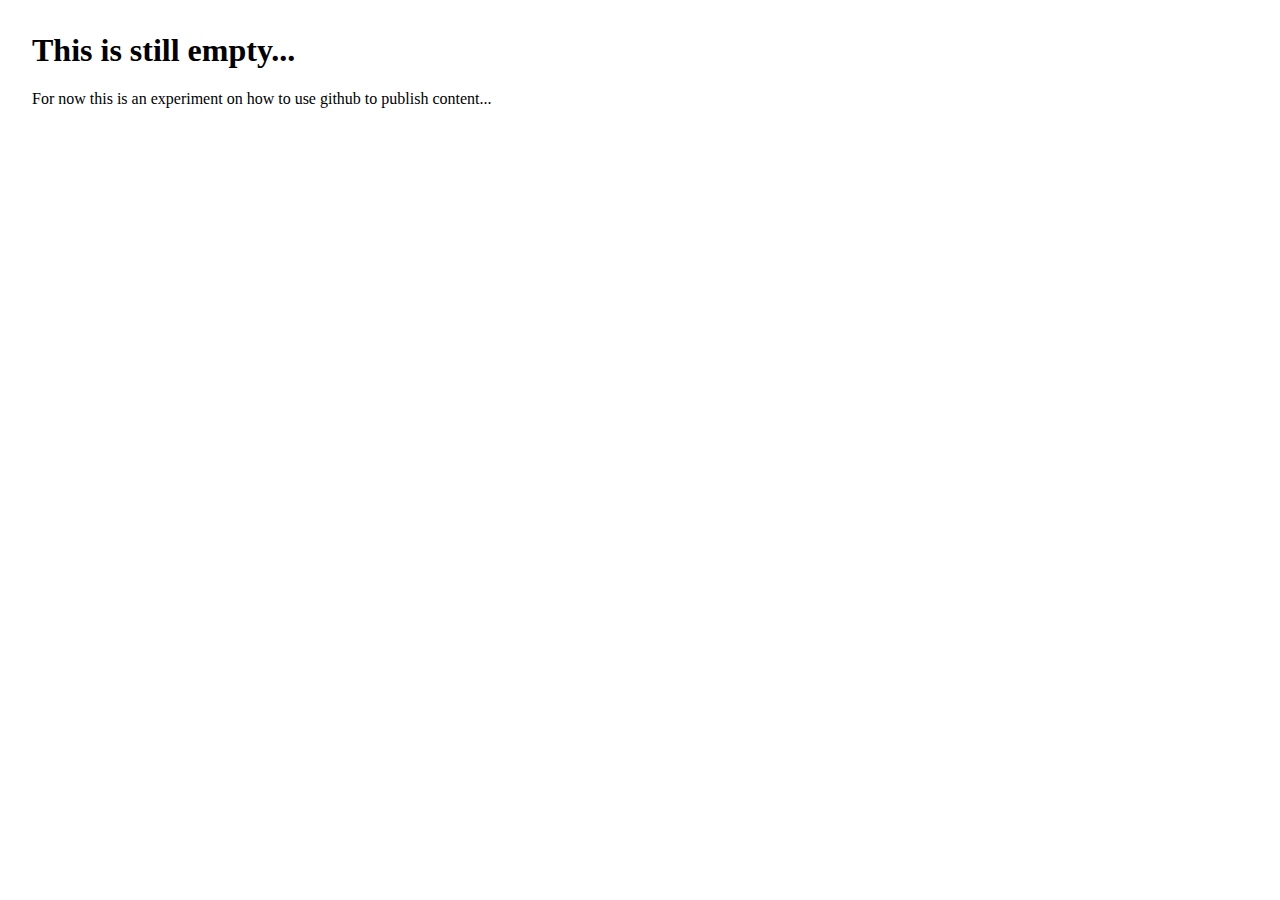
<file: index.html>
<!DOCTYPE html>
<html>
<head>
	<title>WIP</title>
	<style type="text/css">
body { margin: 2em; }		
	</style>
</head>
<body>
	<h1>This is still empty...</h1>
	<p>
		For now this is an experiment on how to use github to
		publish content...
	</p>
	
</body>
</html>
</file>
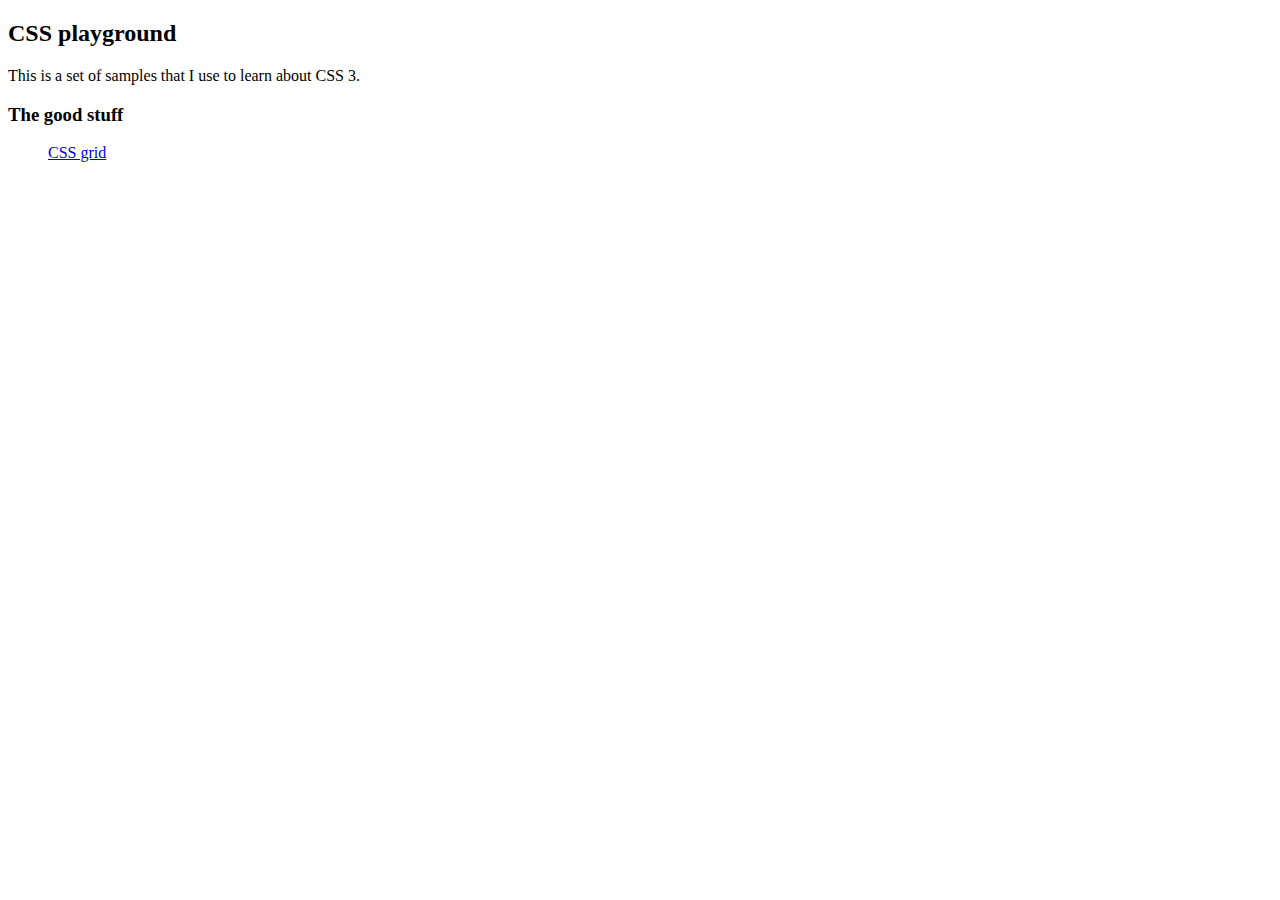
<file: CSS/index.html>
<!DOCTYPE html>
<html lang="en">
<head>
  <meta charset="UTF-8">
  <meta name="viewport" content="width=device-width, initial-scale=1.0">
  <meta http-equiv="X-UA-Compatible" content="ie=edge">
  <title>CSS playground</title>

  <style>
.vertical-list > li {
  display: inline;
}
  </style>
</head>
<body>
  <h2>CSS playground</h2>
  
  <p>
    This is a set of samples that I use to learn about CSS 3.
  </p>
  <h3>The good stuff</h3>
  <ul class="vertical-list">
    <li>
      <a href="css-grid.html">CSS grid</a>
    </li>
  </ul>
</body>
</html>
</file>
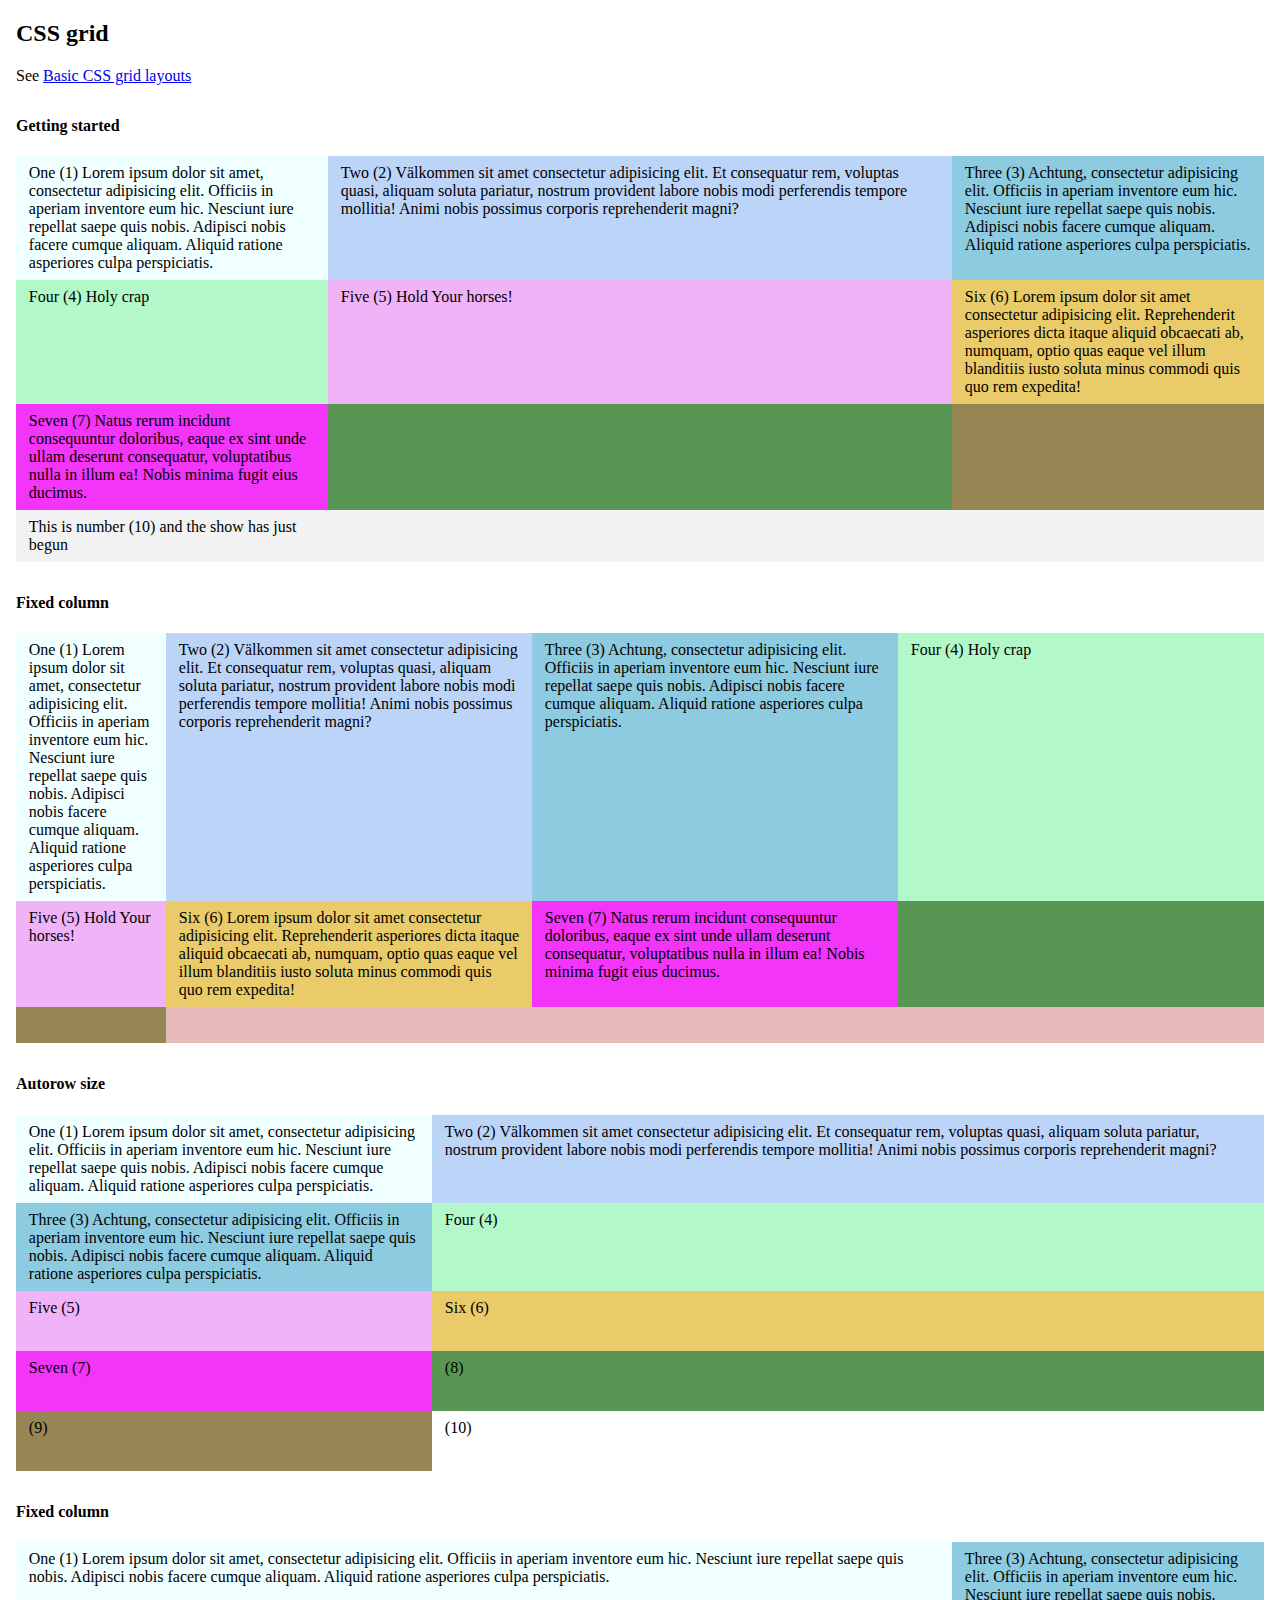
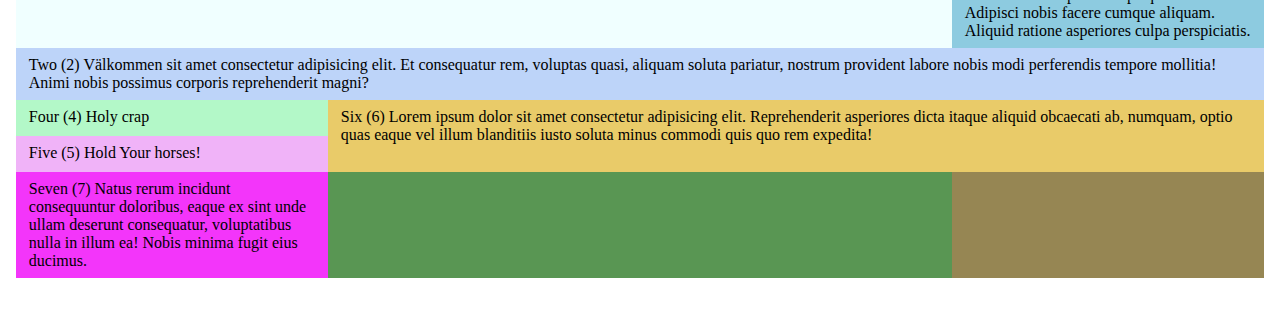
<file: CSS/css-grid.html>
<!DOCTYPE html>
<html lang="en">
<head>
  <meta charset="UTF-8">
  <meta name="viewport" content="width=device-width, initial-scale=1.0">
  <meta http-equiv="X-UA-Compatible" content="ie=edge">
  <title>CSS grid</title>
  <link rel="stylesheet" href="grid-styles.css">
  <style>
body { 
  margin: 1em; 
  margin-bottom: 2em;
}

h4 { margin-top: 2em; }
#pg1 {
  background: #f2f2f2;
  display: grid;

  /* grid-template-columns: 200px 200px 200px; */
  grid-template-columns: 1fr 2fr 1fr;
} 

#pg2 {
  background: #e7baba;
  display: grid;

  /* grid-template-columns: 200px 200px 200px; */
  /* grid-template-columns: 1fr 2fr 1fr; */
  /* grid-template-columns: 200px 1fr 2fr; */
  grid-template-columns: 150px repeat(3, 1fr);
}

#pg3 {
  display: grid;
  grid-template-columns: 1fr 2fr;
  grid-auto-rows: minmax(60px, auto);
}

#pg4 {
  display: grid;
  grid-template-columns: 1fr 2fr 1fr;
}
#pg4 > :nth-child(1) {
  grid-column-start: 1; 
  grid-column-end: 3; 
}
#pg4 > :nth-child(2) {
  grid-column-start: 1; 
  grid-column-end: 4; 
  grid-row-start: 2; 
  grid-row-end: 2; 
}
#pg4 > :nth-child(6) {
  grid-column-start: 2; 
  grid-column-end: 4; 
  grid-row-start: 3; 
  grid-row-end:5; 
}
  </style>
</head>
<body>
  <h2>CSS grid</h2>
  <p>
    See <a href="https://developer.mozilla.org/en-US/docs/Web/CSS/CSS_Grid_Layout/Basic_Concepts_of_Grid_Layout">Basic CSS grid layouts</a>
  </p>

  <h4>Getting started</h4>
  <div id="pg1" class="container">

    <div class="item">
        One (1) Lorem ipsum dolor sit amet, consectetur adipisicing elit. Officiis in aperiam inventore eum hic. Nesciunt iure repellat saepe quis nobis. Adipisci nobis facere cumque aliquam. Aliquid ratione asperiores culpa perspiciatis.
    </div>
    <div class="item">
        Two (2) Välkommen sit amet consectetur adipisicing elit. Et consequatur rem, voluptas quasi, aliquam soluta pariatur, nostrum provident labore nobis modi perferendis tempore mollitia! Animi nobis possimus corporis reprehenderit magni?
    </div>
    <div class="item">
        Three (3) Achtung, consectetur adipisicing elit. Officiis in aperiam inventore eum hic. Nesciunt iure repellat saepe quis nobis. Adipisci nobis facere cumque aliquam. Aliquid ratione asperiores culpa perspiciatis.      
    </div>
    <div class="item">
        Four (4) Holy crap
    </div>
    <div class="item">
        Five (5) Hold Your horses!
    </div>
    <div class="item">
        Six (6) Lorem ipsum dolor sit amet consectetur adipisicing elit. Reprehenderit asperiores dicta itaque aliquid obcaecati ab, numquam, optio quas eaque vel illum blanditiis iusto soluta minus commodi quis quo rem expedita!
    </div>
    <div class="item">
        Seven (7) Natus rerum incidunt consequuntur doloribus, eaque ex sint unde ullam deserunt consequatur, voluptatibus nulla in illum ea! Nobis minima fugit eius ducimus.
    </div>
    <div class="item"></div>
    <div class="item"></div>
    <div class="item">
      This is number (10) and the show has just begun
    </div>
  </div>

  
  <h4>Fixed column</h4>
  <div id="pg2" class="container">

    <div class="item">
        One (1) Lorem ipsum dolor sit amet, consectetur adipisicing elit. Officiis in aperiam inventore eum hic. Nesciunt iure repellat saepe quis nobis. Adipisci nobis facere cumque aliquam. Aliquid ratione asperiores culpa perspiciatis.
    </div>
    <div class="item">
        Two (2) Välkommen sit amet consectetur adipisicing elit. Et consequatur rem, voluptas quasi, aliquam soluta pariatur, nostrum provident labore nobis modi perferendis tempore mollitia! Animi nobis possimus corporis reprehenderit magni?
    </div>
    <div class="item">
        Three (3) Achtung, consectetur adipisicing elit. Officiis in aperiam inventore eum hic. Nesciunt iure repellat saepe quis nobis. Adipisci nobis facere cumque aliquam. Aliquid ratione asperiores culpa perspiciatis.      
    </div>
    <div class="item">
        Four (4) Holy crap
    </div>
    <div class="item">
        Five (5) Hold Your horses!
    </div>
    <div class="item">
        Six (6) Lorem ipsum dolor sit amet consectetur adipisicing elit. Reprehenderit asperiores dicta itaque aliquid obcaecati ab, numquam, optio quas eaque vel illum blanditiis iusto soluta minus commodi quis quo rem expedita!
    </div>
    <div class="item">
        Seven (7) Natus rerum incidunt consequuntur doloribus, eaque ex sint unde ullam deserunt consequatur, voluptatibus nulla in illum ea! Nobis minima fugit eius ducimus.
    </div>
    <div class="item"></div>
    <div class="item"></div>
    <!-- <div class="item"></div> -->
  </div>

  <h4>Autorow size</h4>
  <div id="pg3" class="container">

    <div class="item">
        One (1) Lorem ipsum dolor sit amet, consectetur adipisicing elit. Officiis in aperiam inventore eum hic. Nesciunt iure repellat saepe quis nobis. Adipisci nobis facere cumque aliquam. Aliquid ratione asperiores culpa perspiciatis.
    </div>
    <div class="item">
        Two (2) Välkommen sit amet consectetur adipisicing elit. Et consequatur rem, voluptas quasi, aliquam soluta pariatur, nostrum provident labore nobis modi perferendis tempore mollitia! Animi nobis possimus corporis reprehenderit magni?
    </div>
    <div class="item">
        Three (3) Achtung, consectetur adipisicing elit. Officiis in aperiam inventore eum hic. Nesciunt iure repellat saepe quis nobis. Adipisci nobis facere cumque aliquam. Aliquid ratione asperiores culpa perspiciatis.      
    </div>
    <div class="item">
      Four (4)
    </div>
    <div class="item">
      Five (5)
    </div>
    <div class="item">
      Six (6)
    </div>
    <div class="item">
      Seven (7)
    </div>
    <div class="item">
      (8)
    </div>
    <div class="item">
      (9)
    </div>
    <div class="item">
      (10)
    </div>
  </div>

  <h4>Fixed column</h4>
  <div id="pg4" class="container">

    <div class="item">
        One (1) Lorem ipsum dolor sit amet, consectetur adipisicing elit. Officiis in aperiam inventore eum hic. Nesciunt iure repellat saepe quis nobis. Adipisci nobis facere cumque aliquam. Aliquid ratione asperiores culpa perspiciatis.
    </div>
    <div class="item">
        Two (2) Välkommen sit amet consectetur adipisicing elit. Et consequatur rem, voluptas quasi, aliquam soluta pariatur, nostrum provident labore nobis modi perferendis tempore mollitia! Animi nobis possimus corporis reprehenderit magni?
    </div>
    <div class="item">
        Three (3) Achtung, consectetur adipisicing elit. Officiis in aperiam inventore eum hic. Nesciunt iure repellat saepe quis nobis. Adipisci nobis facere cumque aliquam. Aliquid ratione asperiores culpa perspiciatis.      
    </div>
    <div class="item">
        Four (4) Holy crap
    </div>
    <div class="item">
        Five (5) Hold Your horses!
    </div>
    <div class="item">
        Six (6) Lorem ipsum dolor sit amet consectetur adipisicing elit. Reprehenderit asperiores dicta itaque aliquid obcaecati ab, numquam, optio quas eaque vel illum blanditiis iusto soluta minus commodi quis quo rem expedita!
    </div>
    <div class="item">
        Seven (7) Natus rerum incidunt consequuntur doloribus, eaque ex sint unde ullam deserunt consequatur, voluptatibus nulla in illum ea! Nobis minima fugit eius ducimus.
    </div>
    <div class="item"></div>
    <div class="item"></div>
    <!-- <div class="item"></div> -->
  </div>

</body>
</html>
</file>
<file: CSS/grid-styles.css>
.container :nth-child(1) { background-color: azure; }
.container :nth-child(2) { background-color: #bdd4f9; }
.container :nth-child(3) { background-color: #8dcbe0; }
.container :nth-child(4) { background-color: rgb(179, 248, 200); }
.container :nth-child(5) { background-color: rgb(240, 179, 248); }
.container :nth-child(6) { background-color: rgb(233, 203, 105); }
.container :nth-child(7) { background-color: #f335fa; }
.container :nth-child(8) { background-color: #599653; }
.container :nth-child(9) { background-color: #968653; }

.container > div {
  min-width: 40px;
  min-height: 20px;
  padding: 0.5em 0.8em;
}
</file>
